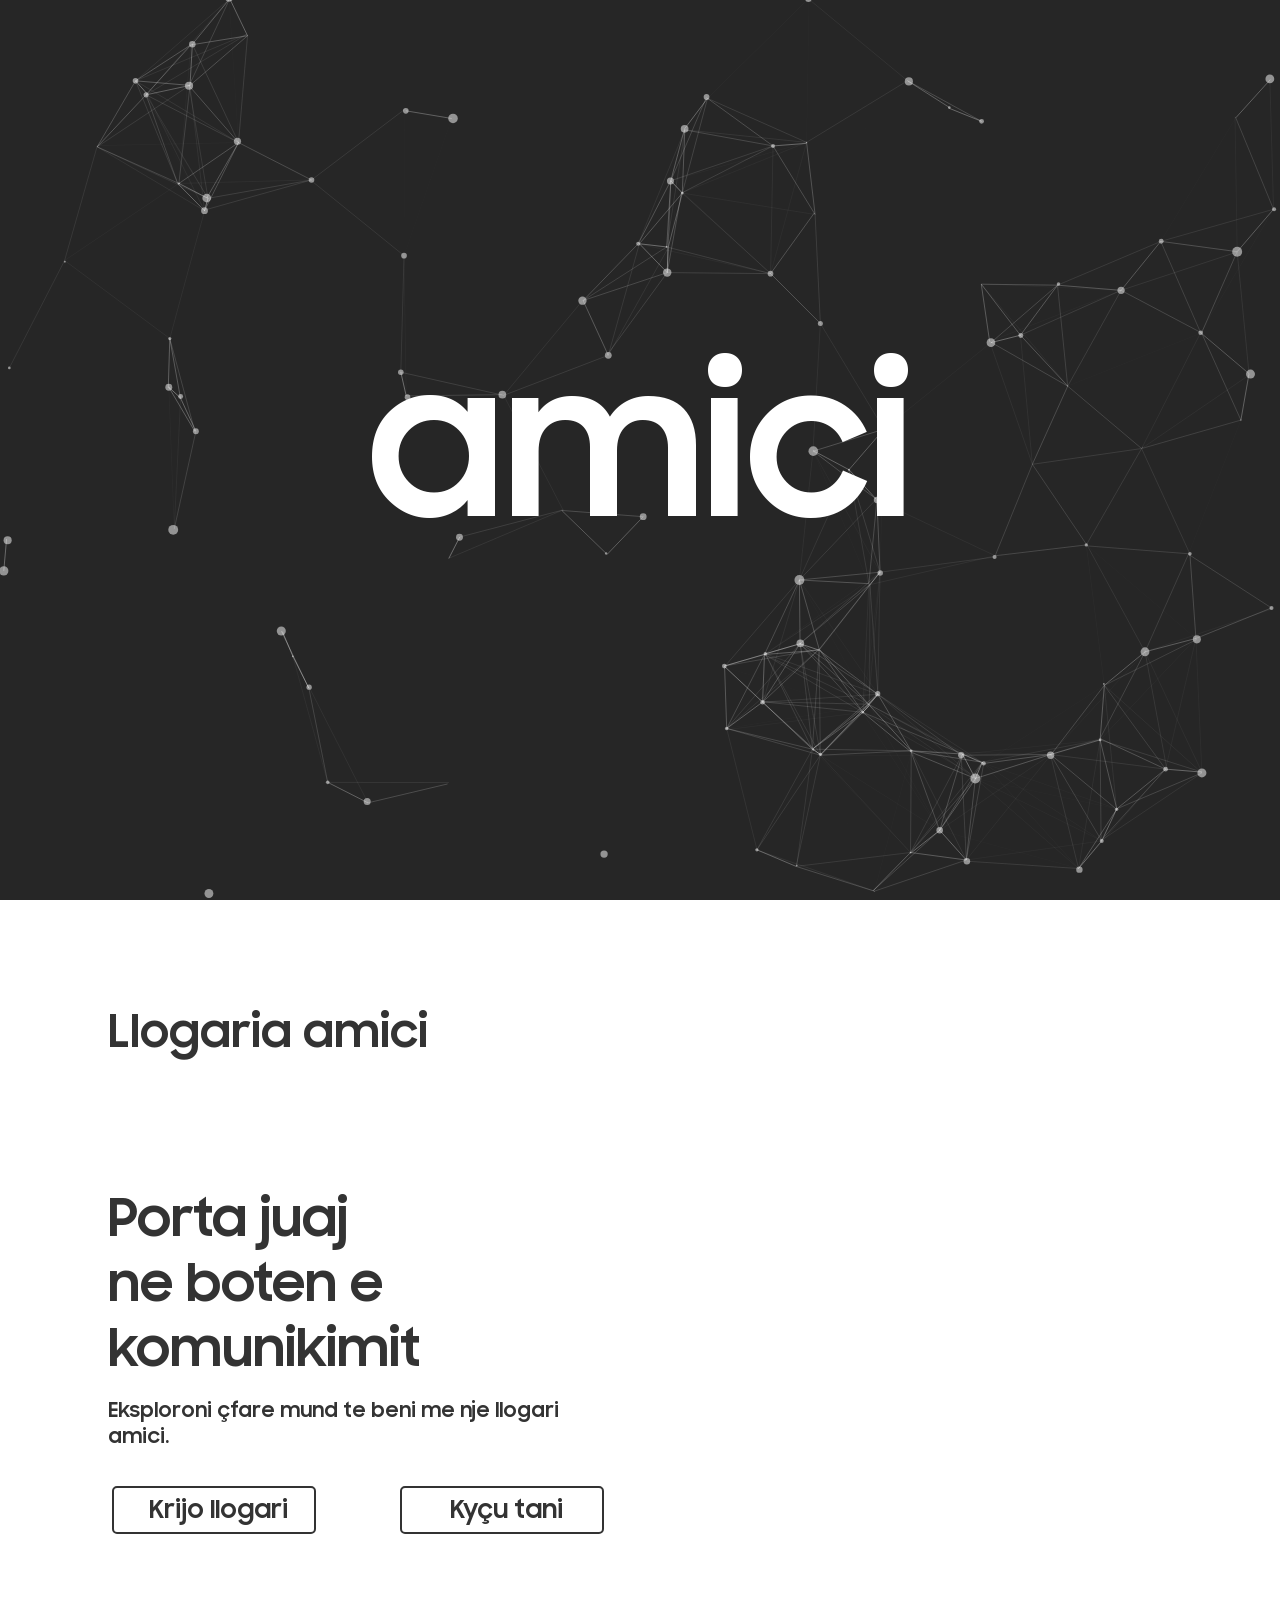
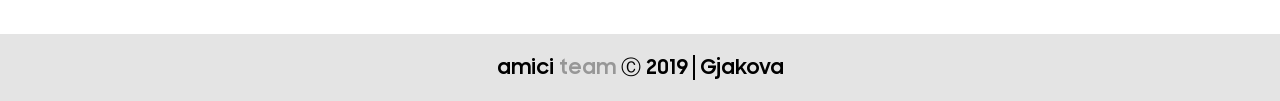
<file: index.html>
<html>
<head>
  <title> Llogaria amici </title>
 <link rel="icon" type="image/png" href="people.png" />
  <meta name="theme-color" content="#2f476d">
  <meta property="og:image" content="img/avatar.jpg" />
  <meta name="description" content="Amici Llogaria, vendi per te biseduar dhe per te shkembyer dokumente me njeri tjetrin" />
<meta name="keywords" content="amici, llogaria, amicillogaria, amici llogaria, ilir, krijo llogari, kyqu ne amici, bisedo, ilir perolli" />
<meta name="google-site-verification" content="BTzlSeSQ5eRBLSlE1PrhaaNGD474rk60IL-1DZ0PnFg" />
 <link rel = "stylesheet" href="index-stili.css">
  <link rel = "stylesheet" href="plugins/aos/aos.css">
  <meta name="msapplication-navbutton-color" content="#2f476d">
  <meta name="apple-mobile-web-app-status-bar-style" content="#2f476d">
  <meta name="viewport" content="width=device-width, initial-scale=1.0, maximum-scale=1.0, user-scalable=0" />
  <style>
  body{
    margin:0;
    padding:0;
    height: 100vh;
  }
  </style>






</head>
<body>
<div id = "particles-js"><div class = "amici-teksti"> amici</div></div>
  <script type="text/javascript" src="particles.js"></script>
  <script type="text/javascript" src="app.js"></script>
<!--<img src = "512486-PIJP0A-449.jpg" class = "jingle-bell"/>-->
  <div style = "text-align:center">
    <div class = "max-width">
<div class = "titulli"><h3> Llogaria amici</h3> <br><br><br></div>
      <div class = "foto1">
        <img src = "img/indexphoto.png"/>
       <!-- Foto paraprake <img src = "E9962BD5-9B1C-4232-A166-5475F93F46F3.png"/>-->
      </div>
<div class = "shkrimi">
    <h3> Llogaria amici </h3><div class = "br"><br><br><br><br><br><br><br></div>
     <h2> Porta juaj <br>ne boten e komunikimit </h2><p> </p>
<h4>Eksploroni &ccedil;fare mund te beni me nje llogari amici.</h4>
<br><br><div class = "butonat"><div class="butoni" id = "create-account" style = "margin-right:80px">
  <a href="create-account.php">Krijo llogari</a>
</div>
<div class="butoni">
  <a href="login.php">Ky&ccedil;u tani</a>
</div></div>
</div>
<div class = "foto" data-aos="fade-left">
<img src = "img/indexphoto.png"/>
<!-- Foto paraprake <img src = "E9962BD5-9B1C-4232-A166-5475F93F46F3.png"/>-->
   
 </div>
</div>
</div>
<script src = "plugins/aos/aos.js"></script>
 <script type="plugins/aos/aos.js"></script>
 <script type = "text/javascript">
AOS.init({
 duration:1500,
});
 </script>
  <br><br>

<div class = "footer">
<span class='amici' style = "font-size: 20px;"> amici</span><span class = "team" style = " border-right: 2px solid black; margin-right;font-size: 20px;"> team <span style = "color:black;font-size: 20px;">&#9400; 2019 </span></span><span class='amici' id = "amici1" style = "font-size: 20px;">Gjakova</span>
</div>
 <div class = "amici1"> <span class='amici' style = "font-size:15px"> amici</span><span class = "team" style = "font-size:15px;  border-right: 2px solid black; margin-right"> team <span style = "color:black;">&#9400; 2019 </span></span><span class='amici' id = "amici1" style = "font-size:15px;">Gjakova</span></div>

</body>
</html>
</file>
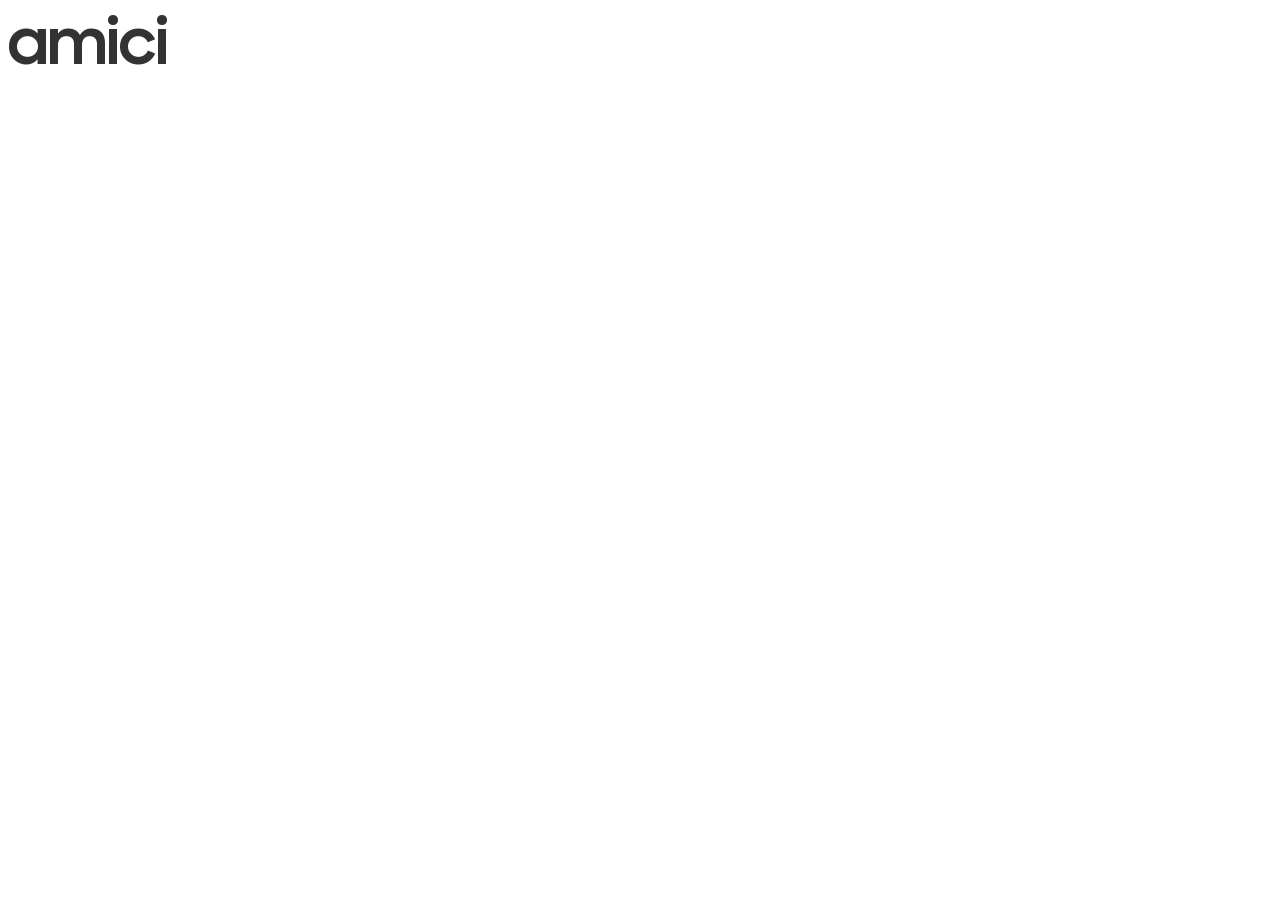
<file: prova-font.html>
<html>
<head>
  <style>
  @font-face {
    font-family: 'SamsungSharpSans-Bold';
    src: url('converted-files/SamsungSharpSans-Bold.eot');
    src: url('converted-files/SamsungSharpSans-Bold.woff2') format('woff2'),
         url('converted-files/SamsungSharpSans-Bold.woff') format('woff'),
         url('converted-files/SamsungSharpSans-Bold.ttf') format('truetype'),
         url('converted-files/SamsungSharpSans-Bold.svg#SamsungSharpSans-Bold') format('svg'),
         url('converted-files/SamsungSharpSans-Bold.eot?#iefix') format('embedded-opentype');
    font-weight: normal;
    font-style: normal;
  }
 h2 {
   font-family: 'SamsungSharpSans-Bold';
   font-size: 60px;
   font-weight: 700;
   line-height: 72px;
   margin-bottom: 0px;
   margin-left: 0px;
   margin-right: 0px;
   margin-top: 0px;
   padding-bottom: 0px;
   padding-left: 0px;
   padding-right: 0px;
   padding-top: 0px;
   width: 380px;
   word-break: keep-all;
   color: #333333;
}
  </style>
</head>
<body>
  <h2>
     amici </h2>
</body>
</html>
</file>
<file: index-stili.css>
@font-face {
    font-family: 'SamsungSharpSans-Bold';
    src: url('converted-files/SamsungSharpSans-Bold.eot');
    src: url('converted-files/SamsungSharpSans-Bold.woff2') format('woff2'),
         url('converted-files/SamsungSharpSans-Bold.woff') format('woff'),
         url('converted-files/SamsungSharpSans-Bold.ttf') format('truetype'),
         url('converted-files/SamsungSharpSans-Bold.svg#SamsungSharpSans-Bold') format('svg'),
         url('converted-files/SamsungSharpSans-Bold.eot?#iefix') format('embedded-opentype');
    font-weight: normal;
    font-style: normal;
  }
#particles-js{
    height: 100%;
    background: #262626;

  }

  @media screen and (max-width:1300px){
  footer{
    position: relative !important;
    float:right;
  }}
  @media screen and (max-width:1100px){
    .shkrimi{
      height:auto !important;
    }
    .foto1{
      display: block !important;
      width:100% !important;
      margin-bottom: 15px !important;
    }
    .shkrimi h3{
      display: none;
    }


    .titulli h3{
      font-size: 30px !important;
      text-align: left !important;
      margin-left:25px !important;
      display: block !important;
    }
    .foto1 img{
      width:100% !important;
    }
    .foto {
      display: none !important;
    }
    .max-width{
      margin-top: 50px !important;
    }
    .br{
      display: none;
    }
  }
  @media screen and (max-width:640px){
   /* .jingle-bell{
      height:50px !important;
    }*/
    .footer{
      display: none !important;
    }
    .shkrimi{
      height:auto !important;
    }
    .about-us{
  width:100% !important;
  margin-left:0 !important;
  margin-right:0px !important;
}
    .foto img{
        width: 100% !important;
        margin-left: 0px !important;
    }
    .amici-teksti{
      display: none!important;
    }
    #create-account{
      margin-bottom:20px !important;
      margin-right:0 !important;
    }
    .shkrimi h2{
      text-align: left !important;
      font-size: 45px !important;
      word-break: break-word !important;
    }.shkrimi h4{
      text-align: left !important;
    }
    .shkrimi{
      width: 90% !important;
      margin-right: 0px !important;
    }
    .butoni{
      width: 98% !important;
      padding: 0 !important;
      margin:0 !important;
    }
    .amici1{
      margin:auto !important;
      display: block !important;
      margin-top: 5px !important;
      margin-bottom: 5px !important;
    }
    footer{
      display: none;
    }

  }


 .shkrimi {
   width:500px;
   height:570px;
   display: inline-block;
   margin-right: 30px;
   overflow: hidden;
}
.shkrimi h3{
  font-family: 'SamsungSharpSans-Bold';
  font-size: 45px;
  font-weight: 100;
  margin-bottom: 0px;
  margin-left: 0px;
  margin-right: 0px;
  margin-top: 0px;
  padding-bottom: 0px;
  padding-left: 0px;
  padding-right: 0px;
  padding-top: 0px;
  word-break: keep-all;
   color: #333333;
  text-align: center;

  text-align:left;
}
.titulli h3{
  font-family: 'SamsungSharpSans-Bold';
  font-size: 45px;
  font-weight: 100;
  margin-bottom: 0px;
  margin-left: 0px;
  margin-right: 0px;
  margin-top: 0px;
  padding-bottom: 0px;
  padding-left: 0px;
  padding-right: 0px;
  padding-top: 0px;
  word-break: keep-all;
   color: #333333;
  text-align: center;
  display: none;
}
.shkrimi h2{
  font-family: 'SamsungSharpSans-Bold';
  font-size: 52px;
  font-weight: 700;
  margin-bottom: 0px;
  margin-left: 0px;
  margin-right: 0px;
  margin-top: 0px;
  padding-bottom: 0px;
  padding-left: 0px;
  padding-right: 0px;
  padding-top: 0px;
  word-break: keep-all;
   color: #333333;

  text-align: left;
}
.shkrimi h4{
  font-family: 'SamsungSharpSans-Bold';
  font-size: 20px;
  font-weight: 10;
  margin-bottom: 0px;
  margin-left: 0px;
  margin-right: 0px;
  margin-top: 0px;
  padding-bottom: 0px;
  padding-left: 0px;
  padding-right: 0px;
  padding-top: 0px;
  word-break: keep-all;
   color: #333333;
  text-align: center;

  text-align: left;
}
.foto img{
  width:500px;
  display: inline-block;
  margin-top: 150px;
}
.max-width{
  margin:auto;
      text-align: center;
      max-width: 1300px;
      margin-top:50px;
}.foto{
  display: inline-block;
  margin-left: 30px;
  width:500px;
   height:570px;
   overflow: hidden;
   
}
.butoni {

    width: 200px;
border:2px solid #333333;
    z-index: 1;
    overflow-x: hidden;
margin:auto;
border-radius: 5px;
display: inline-block;

}
.butoni:hover{
  background: #e9e9e9;
}

.butoni a {
    padding: 6px 8px 6px 16px;
    text-decoration: none;
    font-size: 25px;
    color: #333333;
    display: block;
  font-family: 'SamsungSharpSans-Bold';
    font-weight: 100;
    margin:0;
    text-align:center;
}
.foto1 {
  display: block;
}
.foto1 img{
    width:500px;
    display: block;

}
.foto1{display: none;}
footer{
  font-family: 'SamsungSharpSans-Bold';
  font-size: 20px;
  font-weight: 10;
  margin-bottom: 0px;
  margin-left: 0px;
  margin-right: 0px;
  margin-top: 0px;
  padding-bottom: 0px;
  padding-left: 0px;
  padding-right: 0px;
  padding-top: 0px;
  word-break: keep-all;
   color: #333333;
   position: absolute;
     bottom: 0;
     right:0;
     margin-right:15px;
     margin-bottom:10px;
}
.amici{
  color:black;
  font-size: 35px;
}
.team{
  color:#979797;
  font-size: 35px;

}
.amici1{
  display: none;
  font-family: 'SamsungSharpSans-Bold';
  font-size: 20px;
  font-weight: 10;
  padding-bottom: 0px;
  padding-left: 0px;
  padding-right: 0px;
  padding-top: 0px;
  word-break: keep-all;
   color: #333333;
   text-align: center;
   margin:auto;
   

}
#amici1{
  margin-left: 5px;
}
.butonat{
  float:left;
  width: 100%;
}
.amici-teksti{
  font-family: 'SamsungSharpSans-Bold';
  font-size: 200px;
  font-weight: 700;
  position: absolute;
  top: 50%;
  left: 50%;
  transform: translate(-50%,-50%);
  color: white;
}
.containeri{
   background: rgb(243, 243, 243);
  background-size: cover;
  padding: 50px 40px;
  text-align: center;
  color: white;
}

.avatar{
width:100px;
height: 100px;
border-radius: 50%;
 margin-top:-50px;
 border:2px solid #333333;
}
.about-us{
width:350px;
height:400px;
display:inline-block;
background:white;
margin-left:10px;
margin-right:10px;
margin-top:70px;
-webkit-box-shadow: 5px -5px 15px -7px #6A6A6A; 
box-shadow: 5px -5px 15px -7px #6A6A6A;
/*transition:transform.3s;*/
transition: all .2s ease-in-out; 
border-radius: 20px;
border:2px solid #333333;
position:relative;

}
.about-us:hover{
  
  -webkit-box-shadow: 10px -10px 15px -7px #6A6A6A; 
box-shadow: 10px -10px 15px -7px #6A6A6A;
transform: scale(1.02);

}
.name{
padding: 20px;
font-size: 35px;
  font-family:SamsungSharpSans-Bold;
}
.per-ne{
font-size: 55px;
  font-family:SamsungSharpSans-Bold;
  color:black;
  padding-bottom: 40px;
  
}
.description{
  color:black;
   font-family:SamsungSharpSans-Bold;
   font-size: 20px;
  text-align: left;
  padding: 20px;
}/*
.jingle-bell{
width:100%;
height: 130px;
}*/
.footer{
background: #E4E4E4;
padding: 20px;
font-size: 20px;
  font-family:SamsungSharpSans-Bold;
  text-align: center;
  margin-top:20px;
}
</file>
